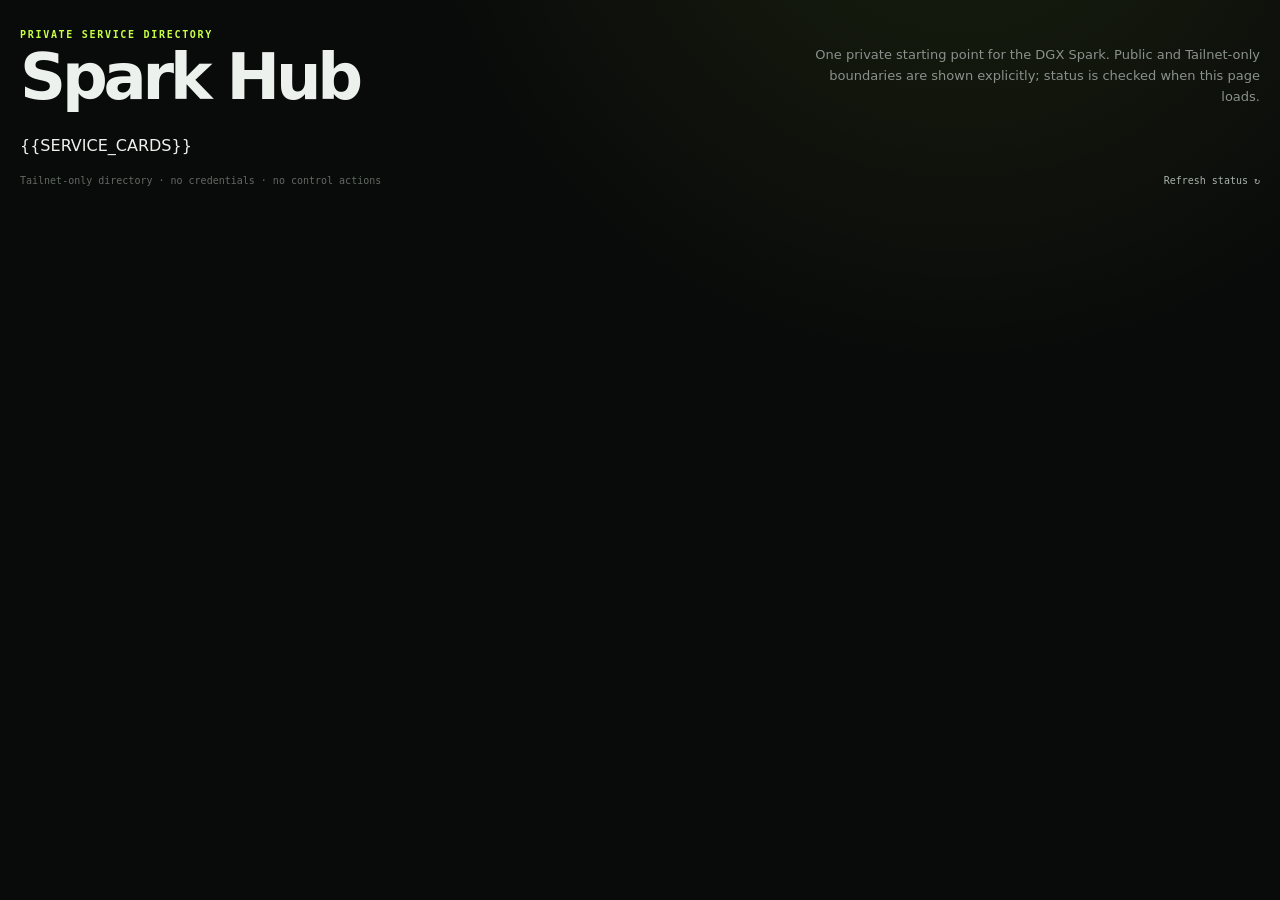
<file: panel/static/apps.html>
<!doctype html>
<html lang="en">
  <head>
    <meta charset="utf-8">
    <meta name="viewport" content="width=device-width, initial-scale=1">
    <meta name="color-scheme" content="dark">
    <meta name="description" content="Private service directory for the DGX Spark.">
    <title>Spark Hub</title>
    <style>
      :root {
        --bg:#090b0a; --surface:#111412; --line:#292e2a; --text:#edf1ed;
        --muted:#8a918c; --accent:#c7ff43; --red:#ff6b61;
        font-family:Inter,ui-sans-serif,system-ui,-apple-system,BlinkMacSystemFont,"Segoe UI",sans-serif;
        color:var(--text); background:var(--bg); font-synthesis:none;
      }
      *{box-sizing:border-box} body{margin:0;min-height:100vh;background:radial-gradient(circle at 75% -20%,rgba(199,255,67,.09),transparent 34rem),var(--bg)}
      .shell{width:min(1240px,calc(100% - 40px));margin:auto;padding:30px 0 24px}
      header{display:flex;align-items:flex-end;justify-content:space-between;gap:24px;margin-bottom:28px}
      .eyebrow{margin:0 0 7px;color:var(--accent);font:650 10px/1 ui-monospace,SFMono-Regular,Menlo,monospace;letter-spacing:.17em}
      h1{margin:0;font-size:clamp(34px,5vw,64px);line-height:.95;letter-spacing:-.065em}
      .intro{max-width:470px;margin:0;color:var(--muted);font-size:13px;line-height:1.6;text-align:right}
      .grid{display:grid;grid-template-columns:repeat(6,1fr);gap:12px}
      .service-card{grid-column:span 2;display:flex;flex-direction:column;min-height:290px;padding:22px;border:1px solid var(--line);border-radius:18px;background:linear-gradient(150deg,rgba(255,255,255,.025),transparent 40%),var(--surface)}
      .service-card:first-child{grid-column:span 3}.service-card:nth-child(2){grid-column:span 3}
      .service-top,.status-row,.service-links{display:flex;align-items:center}.service-top{justify-content:space-between}
      .service-icon{display:grid;place-items:center;width:38px;height:38px;border-radius:10px;color:#11170a;background:var(--accent);font:800 17px/1 ui-monospace,SFMono-Regular,Menlo,monospace}
      .access-badge{padding:6px 8px;border:1px solid var(--line);border-radius:7px;color:var(--muted);font:650 9px/1 ui-monospace,SFMono-Regular,Menlo,monospace;letter-spacing:.1em}
      h2{margin:26px 0 7px;font-size:21px;letter-spacing:-.035em}.service-card p{min-height:42px;margin:0;color:var(--muted);font-size:11.5px;line-height:1.55}
      .status-row{flex-wrap:wrap;gap:8px;margin-top:18px}.status{display:flex;align-items:center;gap:6px;color:var(--muted);font:10px/1.2 ui-monospace,SFMono-Regular,Menlo,monospace}.status i{width:6px;height:6px;border-radius:50%;background:var(--red);box-shadow:0 0 8px rgba(255,107,97,.5)}.status.online i{background:var(--accent);box-shadow:0 0 8px rgba(199,255,67,.45)}
      code{display:block;overflow:hidden;margin-top:15px;padding:8px 10px;border-radius:7px;color:#aeb6b0;background:#090b0a;font:10px/1.3 ui-monospace,SFMono-Regular,Menlo,monospace;text-overflow:ellipsis;white-space:nowrap}
      .service-links{gap:8px;margin-top:auto;padding-top:20px}.service-links a{padding:9px 11px;border:1px solid #343a35;border-radius:8px;color:var(--text);text-decoration:none;font-size:11px;transition:background 140ms,border-color 140ms}.service-links a:hover{border-color:#5b655d;background:rgba(255,255,255,.035)}.service-links span{color:var(--accent)}
      footer{display:flex;justify-content:space-between;gap:20px;margin-top:18px;color:#626963;font:10px/1.5 ui-monospace,SFMono-Regular,Menlo,monospace}footer a{color:#aab2ac;text-decoration:none}
      @media(max-width:850px){header{align-items:flex-start;flex-direction:column}.intro{text-align:left}.service-card,.service-card:first-child,.service-card:nth-child(2){grid-column:span 3}}
      @media(max-width:580px){.shell{width:calc(100% - 24px);padding-top:20px}.service-card,.service-card:first-child,.service-card:nth-child(2){grid-column:1/-1;min-height:250px}footer{flex-direction:column}}
    </style>
  </head>
  <body>
    <main class="shell">
      <header>
        <div><p class="eyebrow">PRIVATE SERVICE DIRECTORY</p><h1>Spark Hub</h1></div>
        <p class="intro">One private starting point for the DGX Spark. Public and Tailnet-only boundaries are shown explicitly; status is checked when this page loads.</p>
      </header>
      <section class="grid" aria-label="Spark services">{{SERVICE_CARDS}}</section>
      <footer><span>Tailnet-only directory · no credentials · no control actions</span><a href="/apps">Refresh status ↻</a></footer>
    </main>
  </body>
</html>
</file>
